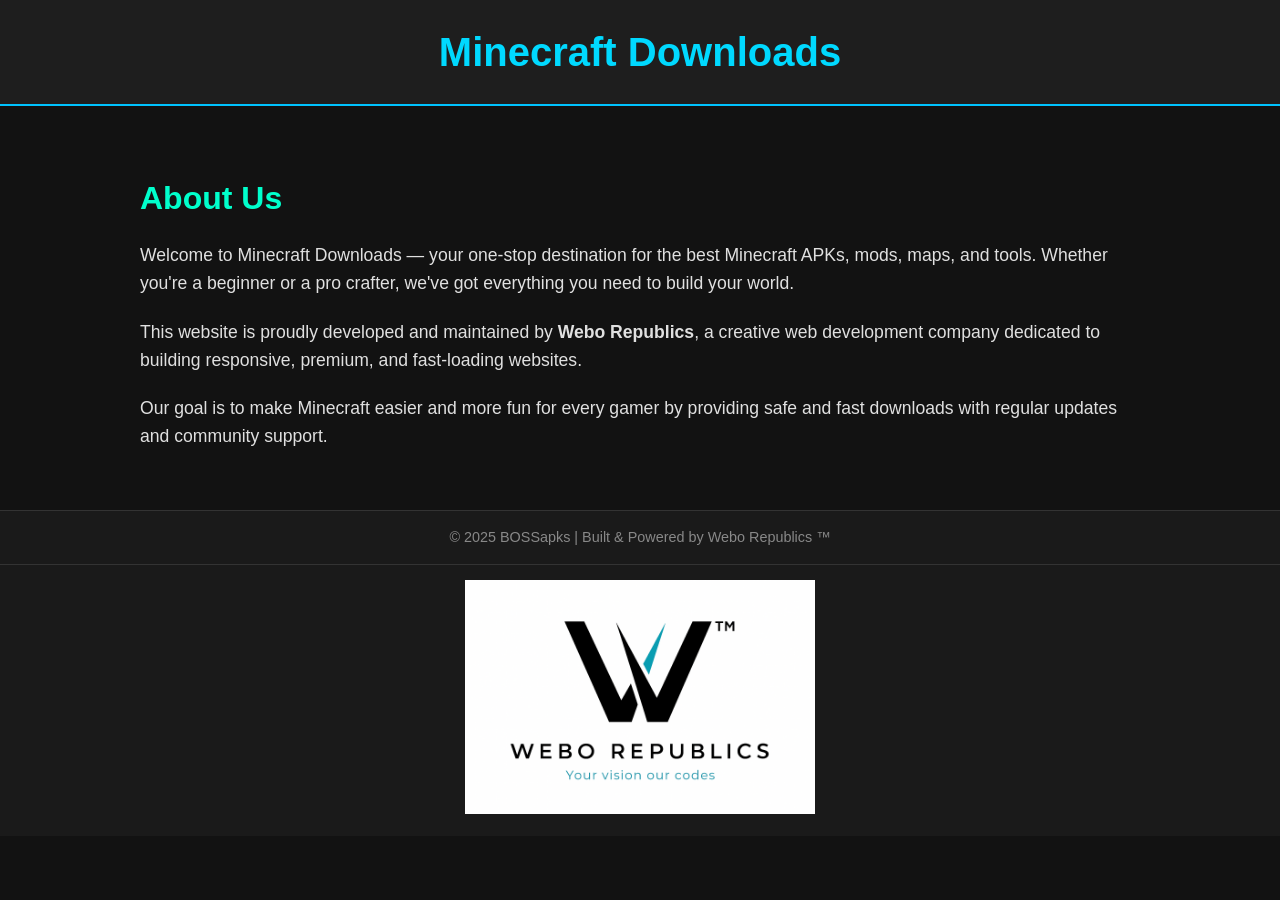
<file: BOSSapk/About.html>
<!DOCTYPE html>
<html lang="en">
<head>
  <meta charset="UTF-8" />
  <meta name="viewport" content="width=device-width, initial-scale=1.0" />
  <title>About - BOSSapks</title>
  <style>
    body {
      margin: 0;
      font-family: 'Segoe UI', sans-serif;
      background-color: #121212;
      color: #e0e0e0;
      line-height: 1.6;
    }
    header {
      background-color: #1e1e1e;
      padding: 20px;
      text-align: center;
      border-bottom: 2px solid #00c3ff;
    }
    header h1 {
      margin: 0;
      color: #00d9ff;
      font-size: 2.5rem;
    }
    .content {
      padding: 40px 20px;
      max-width: 1000px;
      margin: auto;
    }
    .content h2 {
      color: #00ffcc;
      font-size: 2rem;
      margin-bottom: 10px;
    }
    .content p {
      font-size: 1.1rem;
      margin-bottom: 20px;
    }
    footer {
      background-color: #1a1a1a;
      padding: 15px;
      text-align: center;
      font-size: 0.9rem;
      color: #888;
      border-top: 1px solid #333;
    }
  </style>
</head>
<body>
  <header>
    <h1>Minecraft Downloads</h1>
  </header>
  <div class="content">
    <h2>About Us</h2>
    <p>Welcome to Minecraft Downloads — your one-stop destination for the best Minecraft APKs, mods, maps, and tools. Whether you're a beginner or a pro crafter, we've got everything you need to build your world.</p>

    <p>This website is proudly developed and maintained by <strong>Webo Republics</strong>, a creative web development company dedicated to building responsive, premium, and fast-loading websites.</p>

    <p>Our goal is to make Minecraft easier and more fun for every gamer by providing safe and fast downloads with regular updates and community support.</p>
  </div>
  <footer>
    &copy; 2025 BOSSapks | Built & Powered by Webo Republics ™
  </footer>
  <footer><img width="350" src="Logo.png" alt=""></footer>
</body>
</html>
</file>
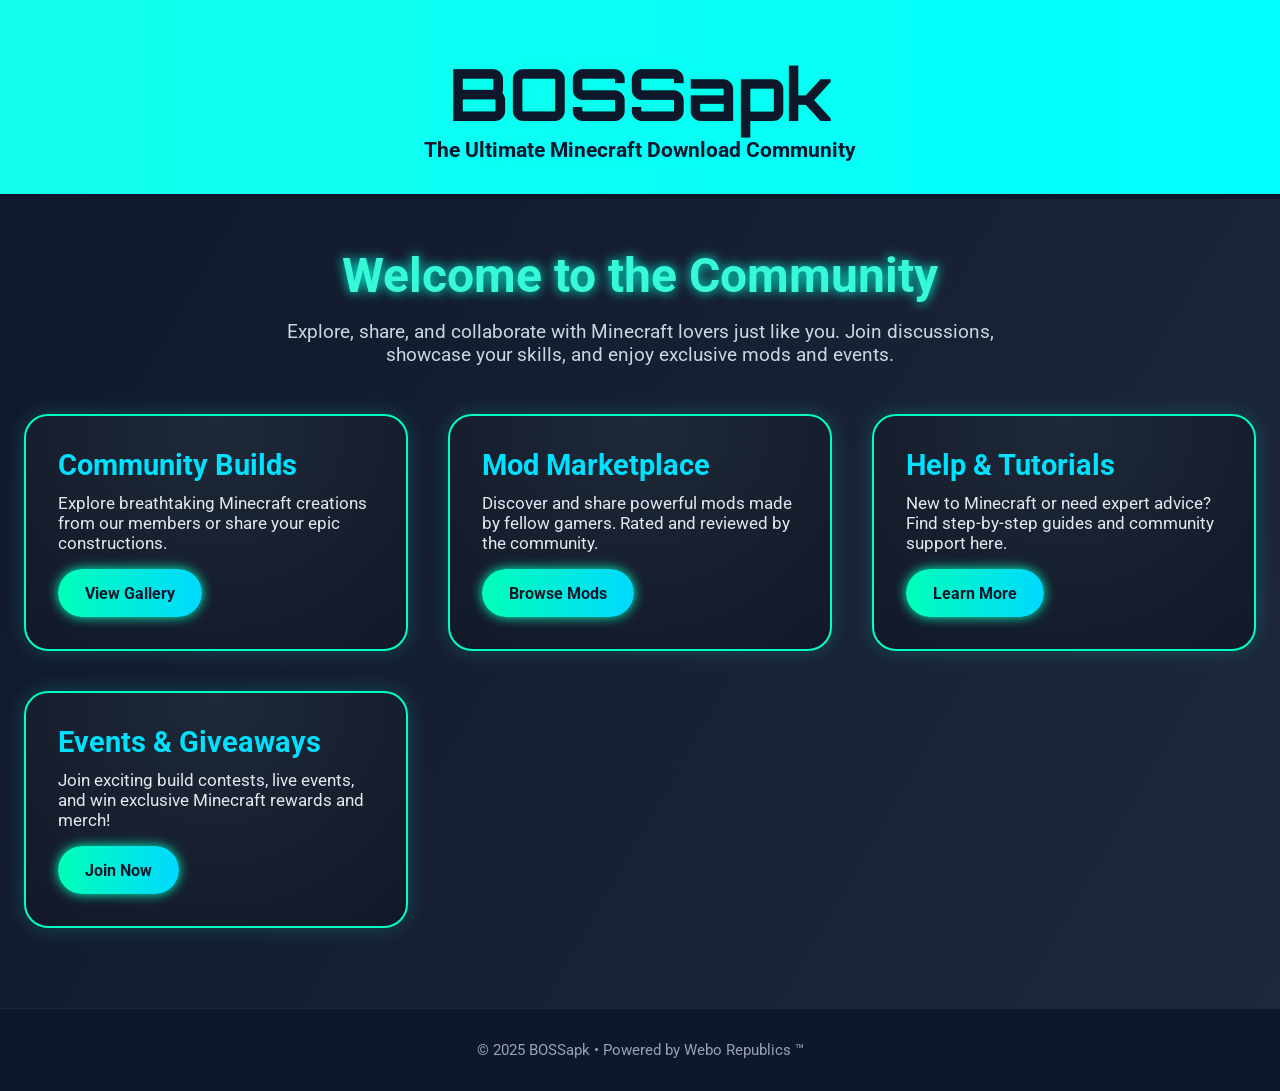
<file: BOSSapk/apk.html>
<!DOCTYPE html>
<html lang="en">
<head>
  
  <meta charset="UTF-8">
  <meta name="viewport" content="width=device-width, initial-scale=1.0">
  <title>BOSSapk Community</title>
  <link href="https://fonts.googleapis.com/css2?family=Orbitron:wght@600&family=Roboto:wght@400;700&display=swap" rel="stylesheet">
  <style>
    * {
      box-sizing: border-box;
      margin: 0;
      padding: 0;
    }
    body {
      font-family: 'Roboto', sans-serif;
      background: linear-gradient(120deg, #0f172a, #1e293b);
      color: #f8fafc;
      overflow-x: hidden;
    }
    header {
      background: linear-gradient(to right, #14ffec, #0ff);
      padding: 3rem 1rem 2rem;
      text-align: center;
      position: relative;
      border-bottom: 5px solid #0f172a;
    }
    header::before {
      content: '';
      position: absolute;
      top: 0;
      left: 0;
      width: 100%;
      height: 100%;
      background-image: url('https://www.transparenttextures.com/patterns/stardust.png');
      opacity: 0.05;
      z-index: 1;
    }
    header h1 {
      font-family: 'Orbitron', sans-serif;
      font-size: 4.5rem;
      color: #0f172a;
      position: relative;
      z-index: 2;
      text-shadow: 0 0 10px #00ffe7;
    }
    header p {
      font-size: 1.3rem;
      font-weight: bold;
      color: #0f172a;
      position: relative;
      z-index: 2;
      text-shadow: 0 0 6px #00f0ff;
    }
    .container {
      max-width: 1300px;
      margin: 3rem auto;
      padding: 0 1.5rem;
      position: relative;
      z-index: 2;
    }
    .intro {
      text-align: center;
      margin-bottom: 3rem;
      animation: fadeIn 1s ease-in-out;
    }
    .intro h2 {
      font-size: 3rem;
      color: #38f9d7;
      margin-bottom: 1rem;
      text-shadow: 0 0 12px #00ffe0;
    }
    .intro p {
      font-size: 1.2rem;
      color: #cbd5e1;
      max-width: 750px;
      margin: auto;
    }
    .card-grid {
      display: grid;
      grid-template-columns: repeat(auto-fit, minmax(300px, 1fr));
      gap: 2.5rem;
    }
    .card {
      background: radial-gradient(circle at top, #1f2937, #111827);
      padding: 2rem;
      border-radius: 1.5rem;
      box-shadow: 0 0 20px rgba(0, 255, 234, 0.2);
      border: 2px solid #00ffc3;
      transition: transform 0.4s, box-shadow 0.4s;
      backdrop-filter: blur(4px);
    }
    .card:hover {
      transform: translateY(-12px) scale(1.03);
      box-shadow: 0 0 30px rgba(0, 255, 234, 0.4);
    }
    .card h3 {
      font-size: 1.8rem;
      color: #00e0ff;
      margin-bottom: 0.7rem;
    }
    .card p {
      font-size: 1.05rem;
      color: #e2e8f0;
    }
    a.button {
      display: inline-block;
      margin-top: 1rem;
      padding: 0.9rem 1.7rem;
      background: linear-gradient(to right, #00ffb8, #00d9ff);
      color: #0f172a;
      text-decoration: none;
      border-radius: 2rem;
      font-weight: bold;
      font-size: 1rem;
      box-shadow: 0 0 12px #00ffc3;
      transition: transform 0.3s, box-shadow 0.3s;
    }
    a.button:hover {
      transform: scale(1.07);
      box-shadow: 0 0 20px #00ffc3, 0 0 30px #00e0ff;
    }
    footer {
      background: #0f172a;
      text-align: center;
      padding: 2rem;
      color: #94a3b8;
      font-size: 0.95rem;
      margin-top: 5rem;
      border-top: 1px solid #1f2937;
    }
    @keyframes fadeIn {
      0% { opacity: 0; transform: translateY(-20px); }
      100% { opacity: 1; transform: translateY(0); }
    }
  </style>
</head>
<link rel="icon" href="favicon.ico" type="image/x-icon">
<!-- or use PNG -->
<link rel="icon" href="Minecraft2.jpeg" type="image/png">
<body>
  <header>
    <h1>BOSSapk</h1>
    <p>The Ultimate Minecraft Download Community</p>
  </header>

  <div class="container">
    <section class="intro">
      <h2>Welcome to the Community</h2>
      <p>Explore, share, and collaborate with Minecraft lovers just like you. Join discussions, showcase your skills, and enjoy exclusive mods and events.</p>
    </section>

    <div class="card-grid">
      <div class="card">
        <h3>Community Builds</h3>
        <p>Explore breathtaking Minecraft creations from our members or share your epic constructions.</p>
        <a href="#" class="button">View Gallery</a>
      </div>
      <div class="card">
        <h3>Mod Marketplace</h3>
        <p>Discover and share powerful mods made by fellow gamers. Rated and reviewed by the community.</p>
        <a href="#" class="button">Browse Mods</a>
      </div>
      <div class="card">
        <h3>Help & Tutorials</h3>
        <p>New to Minecraft or need expert advice? Find step-by-step guides and community support here.</p>
        <a href="#" class="button">Learn More</a>
      </div>
      <div class="card">
        <h3>Events & Giveaways</h3>
        <p>Join exciting build contests, live events, and win exclusive Minecraft rewards and merch!</p>
        <a href="#" class="button">Join Now</a>
      </div>
    </div>
  </div>

  <footer>
    &copy; 2025 BOSSapk • Powered by Webo Republics ™
  </footer>
</body>
</html>
</file>
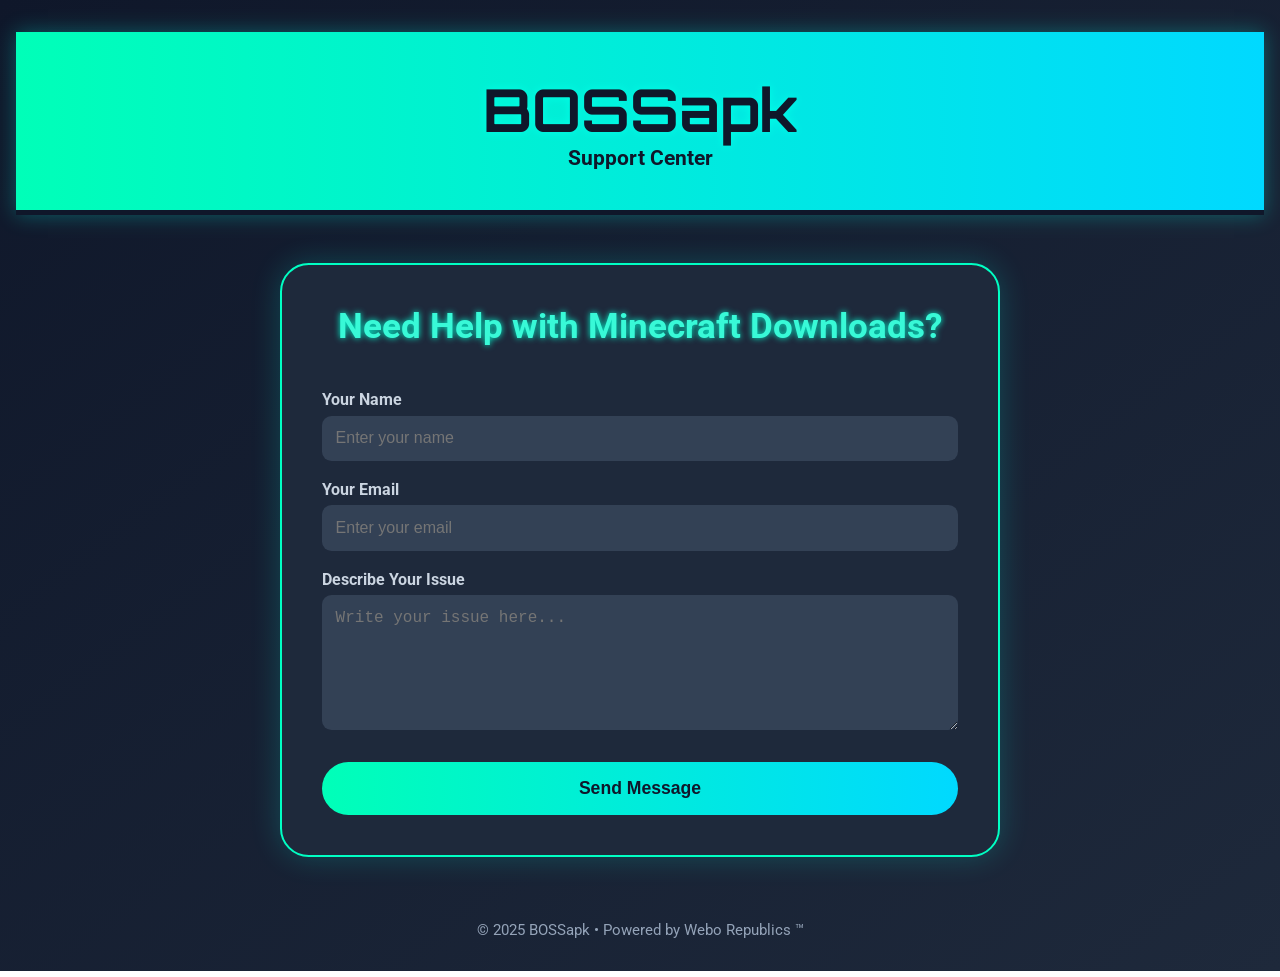
<file: BOSSapk/m.html>
<!DOCTYPE html>
<html lang="en">
<head>
  <meta charset="UTF-8">
  <meta name="viewport" content="width=device-width, initial-scale=1.0">
  <title>BOSSapk Support</title>
  <link href="https://fonts.googleapis.com/css2?family=Orbitron:wght@600&family=Roboto:wght@400;700&display=swap" rel="stylesheet">
  <style>
    * { box-sizing: border-box; margin: 0; padding: 0; }
    body {
      font-family: 'Roboto', sans-serif;
      background: linear-gradient(to bottom right, #0f172a, #1e293b);
      color: #f8fafc;
      padding: 2rem 1rem;
    }
    header {
      text-align: center;
      padding: 2.5rem 1rem;
      background: linear-gradient(to right, #00ffb8, #00d9ff);
      border-bottom: 5px solid #0f172a;
      box-shadow: 0 0 20px rgba(0,255,234,0.3);
    }
    header h1 {
      font-family: 'Orbitron', sans-serif;
      font-size: 3.7rem;
      color: #0f172a;
      text-shadow: 0 0 10px #00ffe7;
    }
    header p {
      font-size: 1.3rem;
      font-weight: bold;
      color: #0f172a;
    }
    .support-container {
      max-width: 720px;
      margin: 3rem auto;
      background: #1e293b;
      padding: 2.5rem;
      border-radius: 1.8rem;
      box-shadow: 0 0 30px rgba(0,255,234,0.2);
      border: 2px solid #00ffc3;
    }
    .support-container h2 {
      font-size: 2.2rem;
      color: #38f9d7;
      margin-bottom: 1.5rem;
      text-align: center;
      text-shadow: 0 0 6px #00ffd5;
    }
    .support-container form {
      display: flex;
      flex-direction: column;
    }
    .support-container label {
      margin-top: 1.2rem;
      margin-bottom: 0.4rem;
      color: #cbd5e1;
      font-weight: bold;
      font-size: 1rem;
    }
    .support-container input, .support-container textarea {
      padding: 0.85rem;
      border-radius: 0.6rem;
      border: none;
      background: #334155;
      color: #fff;
      font-size: 1rem;
      transition: background 0.3s;
    }
    .support-container input:focus, .support-container textarea:focus {
      background: #475569;
      outline: none;
    }
    .support-container button {
      margin-top: 2rem;
      padding: 1rem;
      border: none;
      border-radius: 2rem;
      background: linear-gradient(to right, #00ffb8, #00d9ff);
      color: #0f172a;
      font-size: 1.1rem;
      font-weight: bold;
      cursor: pointer;
      transition: transform 0.3s, box-shadow 0.3s;
    }
    .support-container button:hover {
      transform: scale(1.07);
      box-shadow: 0 0 18px #00ffc3;
    }
    footer {
      text-align: center;
      margin-top: 4rem;
      color: #94a3b8;
      font-size: 0.95rem;
    }
  </style>
</head>
<body>
  <header>
    <h1>BOSSapk</h1>
    <p>Support Center</p>
  </header>

  <div class="support-container">
    <h2>Need Help with Minecraft Downloads?</h2>
    <form action="https://formsubmit.co/yashpatel505p@gmail.com" method="POST">
      <input type="hidden" name="_captcha" value="false">
      <input type="hidden" name="_subject" value="New Support Request from BOSSapk">
      <input type="hidden" name="_template" value="box">
      <input type="hidden" name="_next" value="https://yourwebsite.com/thank-you.html">

      <label for="name">Your Name</label>
      <input type="text" id="name" name="name" placeholder="Enter your name" required>

      <label for="email">Your Email</label>
      <input type="email" id="email" name="email" placeholder="Enter your email" required>

      <label for="message">Describe Your Issue</label>
      <textarea id="message" name="message" rows="6" placeholder="Write your issue here..." required></textarea>

      <button type="submit">Send Message</button>
    </form>
  </div>

  <footer>
    &copy; 2025 BOSSapk • Powered by Webo Republics ™
  </footer>
</body>
</html>
</file>
